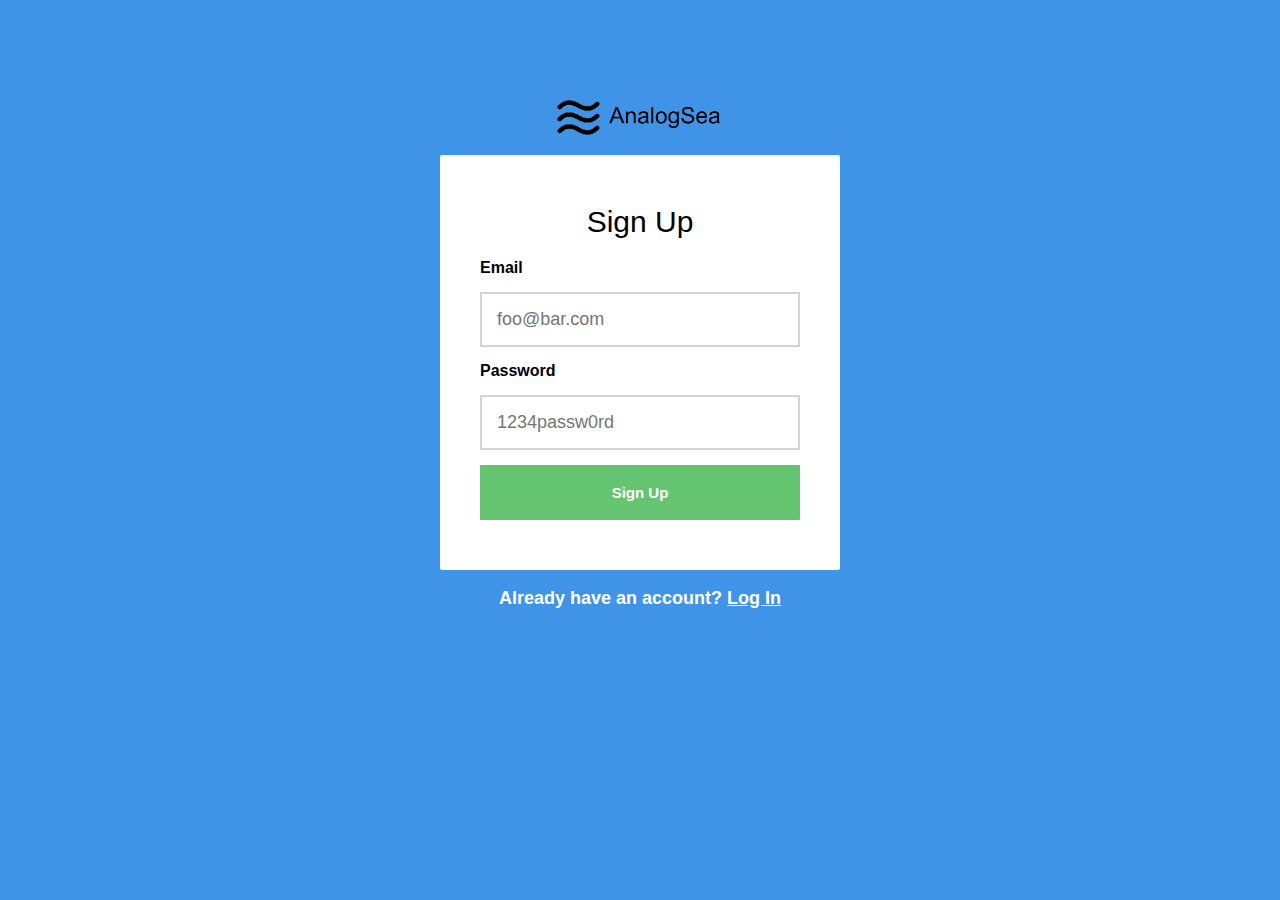
<file: analogsea/index.html>
<!DOCTYPE html>
<html>
<head>
	<title>Sign Up to AnalogSea!</title>
	<meta name="description" content="Sign Up Form for AnalogSea services.">
	<link rel="stylesheet" type="text/css" href="style/style.css">
</head>
<body>

<main>
	<div id="form" class="form">
		<img alt="analogsea-logo" src="images/logo.png" />
	
		<form class="sign-up" action="/signup">
			<fieldset name="sign-up-data">
				<legend>Sign Up</legend>
				<label for="email">Email</label>
				<input name="email" type="email" placeholder="foo@bar.com" required>
				<label for="password">Password</label>
				<input name="password" type="password" placeholder="1234passw0rd" required> 
			

			 <button type='submit'>Sign Up</button>
			 </fieldset>
		</form>
	

		<p class="login">Already have an account? <a href="/login">Log In</a>
	</div>
</main>

</body>
</html>
</file>
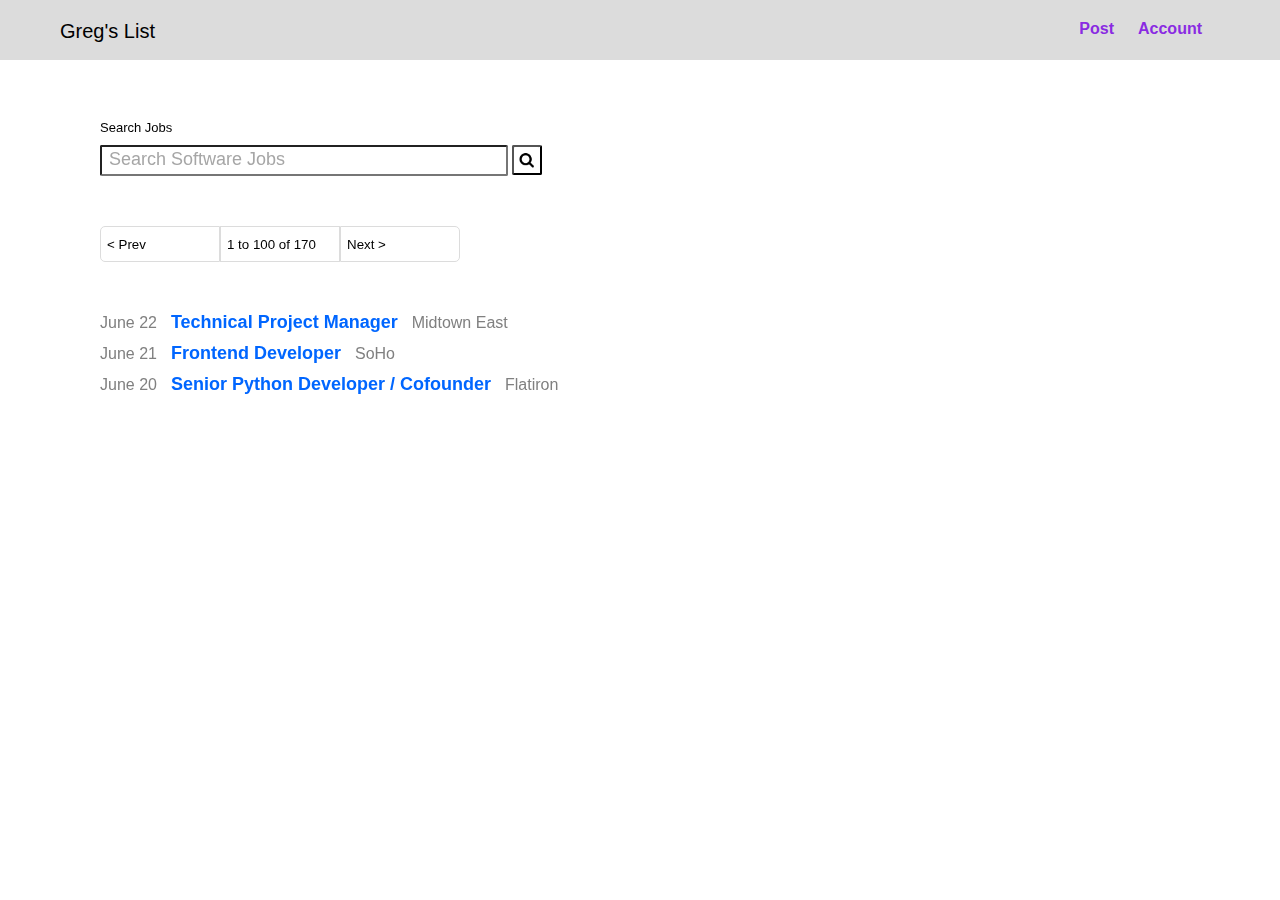
<file: gregslist/search.html>
<!DOCTYPE html>
<html>
<head>
	<title>CSS Layout Example</title>
	<meta name="description" content="This is an classified ads search engine.">
	<link rel="stylesheet" type="text/css" href="main.css">
</head>
<body>
	<nav>
		<h1>Greg's List</h1> <div class="right"> <a href="#">Post</a> <a href="#">Account</a></div>

	</nav>

	<main>
		<section>
		<div id="search" class="search">
			<form>
				<label for="search">Search Jobs</label>
				<input type="text" name="search" class="searchbar inline" placeholder="Search Software Jobs" />
				<button id="search-button" class="search-button" ></button>
			</form>
		</div>	
		</section>
		<div id="pagination" class="pagination">
			<button class="button extl">&lt; Prev</button>
  			<button class="button">1 to 100 of 170</button>
			<button class="button extr">Next &gt;</button>
		</div>
		<section>

			<div id="results" class="results">
				<ul id="list_results" class="list_results">
					<li class="job_offer">
						<span class="date">June 22</span>
						<a href="#" class="offer">Technical Project Manager</a>
						<span class="company">Midtown East</span>
					</li>
					<li class="job_offer">
						<span class="date">June 21</span>
						<a href="#" class="offer">Frontend Developer</a>
						<span class="company">SoHo</span>
					</li>
					<li class="job_offer">
						<span class="date">June 20</span>
						<a href="#" class="offer">Senior Python Developer / Cofounder</a>
						<span class="company">Flatiron</span>
					</li>
				</ul>
			</div>

		</section>
	</main>
</body>
</html>
</file>
<file: analogsea/style/style.css>
body {
background-color: #3F94E7;
background-size: cover;

}



main {


}


.form {
	width: 400px;
	margin: 0 auto;
	padding-left: 40px;
	padding-right: 40px;
}

.form img {
	height: 35px;
	margin-left: auto;
	margin-right: auto;
	display: block;
	margin-bottom: 20px;
	margin-top: 100px;
    
}

.form fieldset {
	width: 320px;
	padding: 0;
  	border: 0;
  	margin: 0;
}

.form fieldset > legend {
		margin-top: 50px;
		text-align: center;
		font-size: 30px;
		margin-bottom: 20px;
}

.form label {
	font-family: Arial;
	text-align: left;
	font-weight: bold;
	display: block;
}

.form input  {
	height: 21px;
	width: 286px; 
	border: 2px solid lightgrey;
	margin-top: 15px;
	margin-bottom: 15px; 
	font-size: 18px;
	padding: 15px;

}

.form button {
	height: 55px;
	width: 320px;
	border: 2px solid #65C470;
	border-radius: 1px;
	padding: 15px;
	background-color: #65C470;
	color: white;
	font-size: 15px;
	font-weight: bold;
}

.sign-up {
	border-radius: 2px;
	background-color: white;
	padding-top: 50px;
	padding-bottom: 50px;
	padding-left:  40px;
	padding-right: 40px;
	font-family: Arial;	
}

.login {
	width: 400px;
	color: white;
	font-family: Arial;
	font-size: 18px;
	font-weight: bold;
	text-align: center;
	margin: 10 auto;
}

.login a {
	color: white;
}
</file>
<file: gregslist/main.css>
* {
	margin: 0 0;
	

}
nav {
	padding-left: 60px;
	padding-right: 120px;
	padding-top: 20px;
	margin-top: 0px;
	background-color: Gainsboro;
	width: 100%;
	height: 40px;
	display: inline;
	position: fixed;

}

h1 {
	font-family: Arial;
	font-size: 20px;
	display: inline;
	font-weight: normal;
}

.inline {
	display: inline;
}

.right {
	float: right;
	padding-right: 10%;
	clear: right;
}

.right a {
	font-family:  Arial;
	font-size: 16px;
	font-weight: bold;
	color: #8A2BE2;
	text-decoration: none;
	margin: 10px;
}

main {
	position: relative;
	padding-top: 100px;
	margin-left: auto;
	margin-right: auto;

}

.search {
	margin-top: 10px; 
	padding-top: 10px;
	margin-left: auto;
	margin-right: auto;
	padding-left: 100px;

}

.search label{
	display: block;
	padding-bottom: 10px;
	font-family: Arial;
	font-size: small;
}

.searchbar {
	width: 400px;
	height: 25px;
	border 1px solid LightGray;
	margin-right: 0;
	border-radius: 2px;
}

.searchbar::placeholder {
	font-size: 18px;
	color: #a6a6a6;
	padding-left: 5px;
	font-family: Helvetica;
}

.search-button {
	background: url(magnifying-glass.png) no-repeat;
	background-size: 25px;
	margin-left: 0;
	margin-top: 0;
	margin-bottom: 0;
	padding-bottom: 0;
	padding-top: 0;
	height: 30px;
	width: 30px;
	border 1px solid LightGray;
	border-radius: 2px;
	vertical-align: top;
}

.pagination {
	margin-left: 100px;
	margin-top: 50px;
	
}

.pagination .button {
	
	background-color: white;
	border: 1px solid Gainsboro;
	display: inline-block;
	text-align: left;
	float: left;
	text-decoration: none;
	width: 120px;
	height: 36px;
}

.extl {
	border-radius: 5px 0 0 5px;
}

.extr {
	border-radius: 0 5px 5px 0;
}

.results {
	margin-top: 50px;
	margin-left: 100px;
	padding-top: 50px;
	clear: both;
	
}

.list_results {
	list-style-type: none;
	padding: 0;
	margin: 0;
}

.job_offer{
	margin-bottom: 10px;
}

.date, .company {
	font-family: Arial;
	color: Gray;
	font-size: 16px;

}

.offer {
	font-family: Arial;
	color: #0066ff;
	font-size: 18px;
	font-weight: bold;
	margin-left: 10px;
	margin-right: 10px;
	text-decoration: none;
}
</file>
